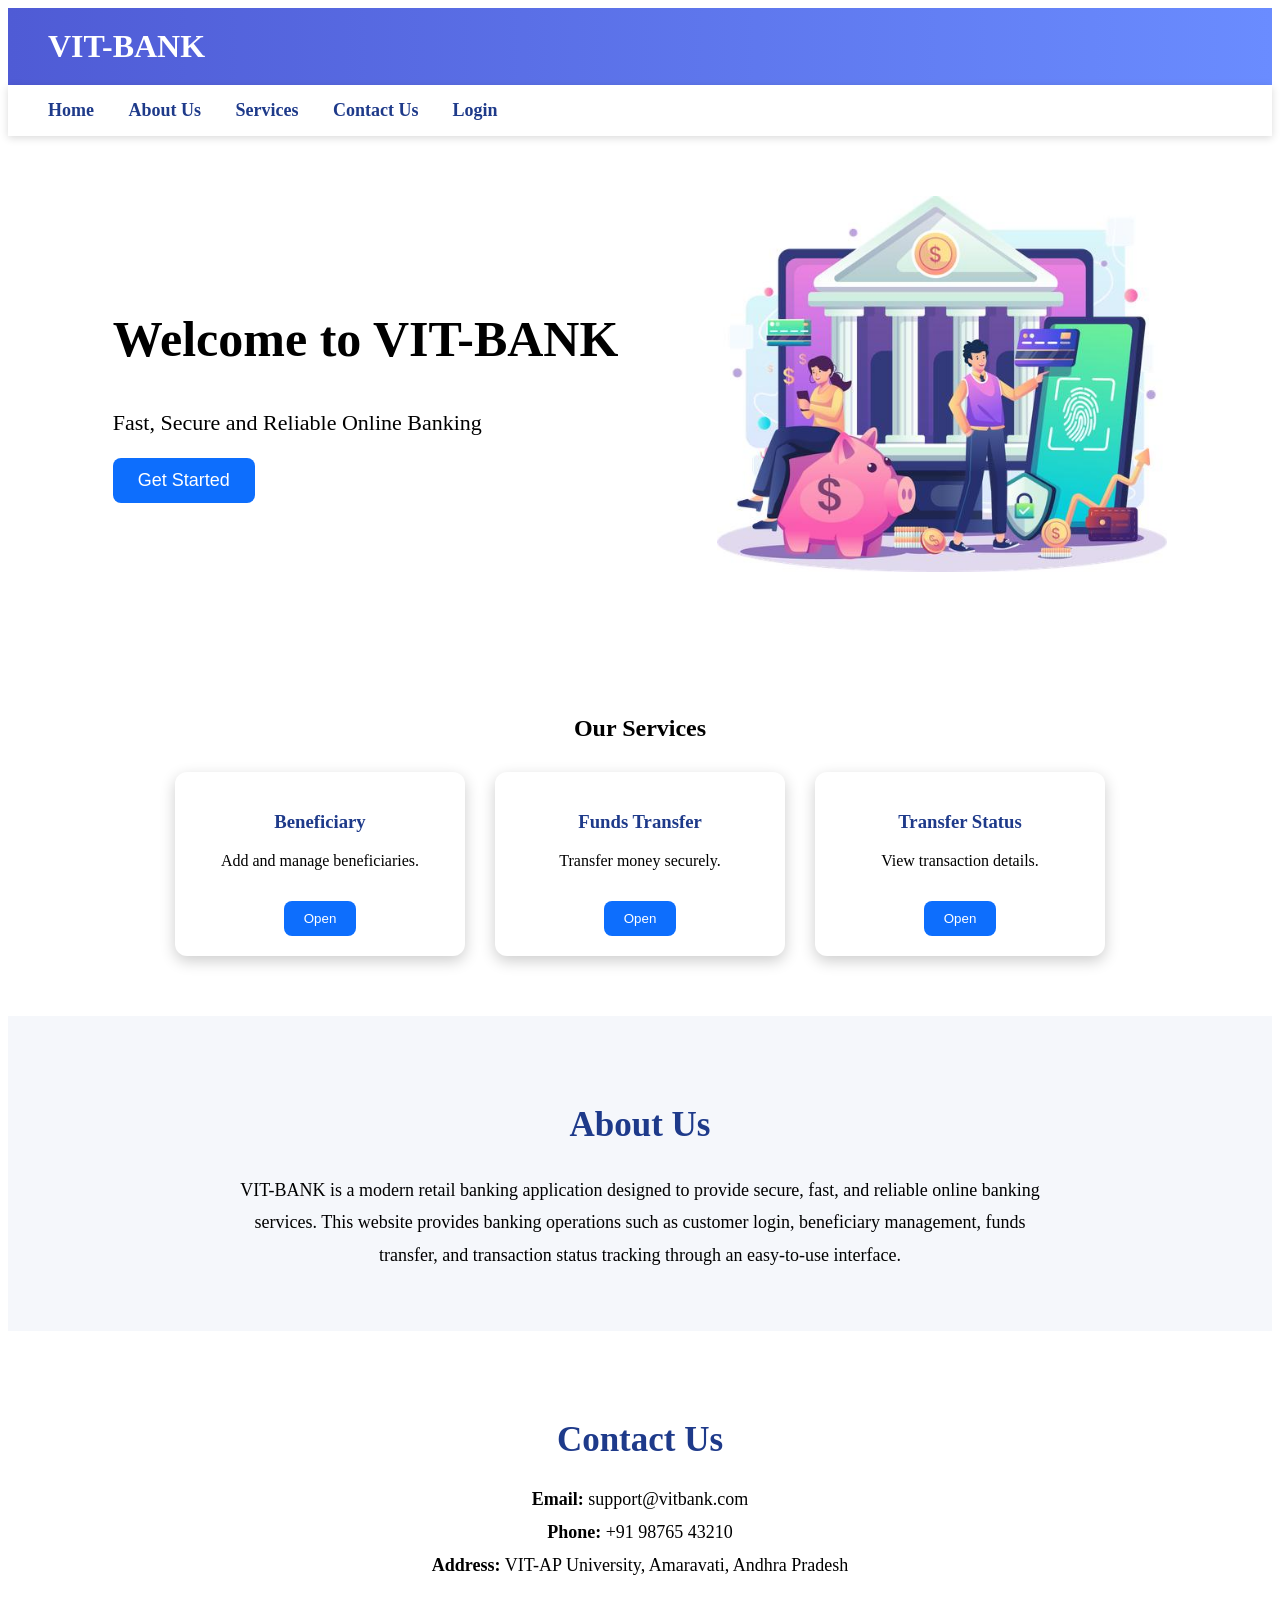
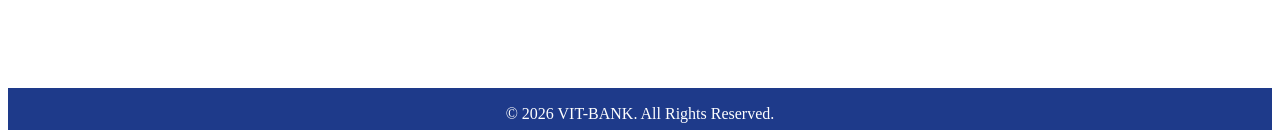
<file: index.html>
<!DOCTYPE html>
<html>
    <head>
        <title> VIT-BANK </title>
        <link rel="stylesheet" href="styles.css">
    </head>
    <body>
        <header>
            <h1> VIT-BANK </h1>
        </header>
        <nav>
            <a href="index.html"> Home </a>
            <a href="#about"> About Us </a>
            <a href="#services"> Services </a>
            <a href="#contact">Contact Us</a>
            <a href="login.html">Login</a>
        </nav>
        <section class="hero">
            <div class="hero-text">
                <h1>Welcome to VIT-BANK</h1>
                <p>
                    Fast, Secure and Reliable Online Banking
                </p>
                <a href="login.html">
                <button>Get Started</button>
                </a>
            </div>
            <div class="hero-image">
                <img src="background_welcome.jpg" alt="Banking Image">
            </div>
        </section>
        <section id="services">
            <h2>Our Services</h2>
            <div class="service-container">
                <div class="card">
                    <h3>Beneficiary</h3>
                    <p>Add and manage beneficiaries.</p>
                    <a href="beneficiary.html">
                        <button>Open</button>
                    </a>
                 </div>
                <div class="card">
                    <h3>Funds Transfer</h3>
                    <p>Transfer money securely.</p>
                    <a href="fund_transfer.html">
                        <button>Open</button>
                    </a>
                </div>
                <div class="card">
                    <h3>Transfer Status</h3>
                    <p>View transaction details.</p>
                    <a href="fund_status.html">
                        <button>Open</button>
                    </a>
                </div>
            </div>
        </section>
        <section id="about">
            <h2>About Us</h2>
            <p>
                VIT-BANK is a modern retail banking application designed to provide
                secure, fast, and reliable online banking services. This website
                provides banking operations such as customer login, beneficiary
                management, funds transfer, and transaction status tracking through
                an easy-to-use interface.
            </p>
        </section>
        <section id="contact">
            <h2>Contact Us</h2>
            <p><strong>Email:</strong> support@vitbank.com</p>
            <p><strong>Phone:</strong> +91 98765 43210</p>
            <p><strong>Address:</strong> VIT-AP University, Amaravati, Andhra Pradesh</p>
        </section>
        <footer>
            <p>© 2026 VIT-BANK. All Rights Reserved.</p>
        </footer>
    </body>
</html>
</file>
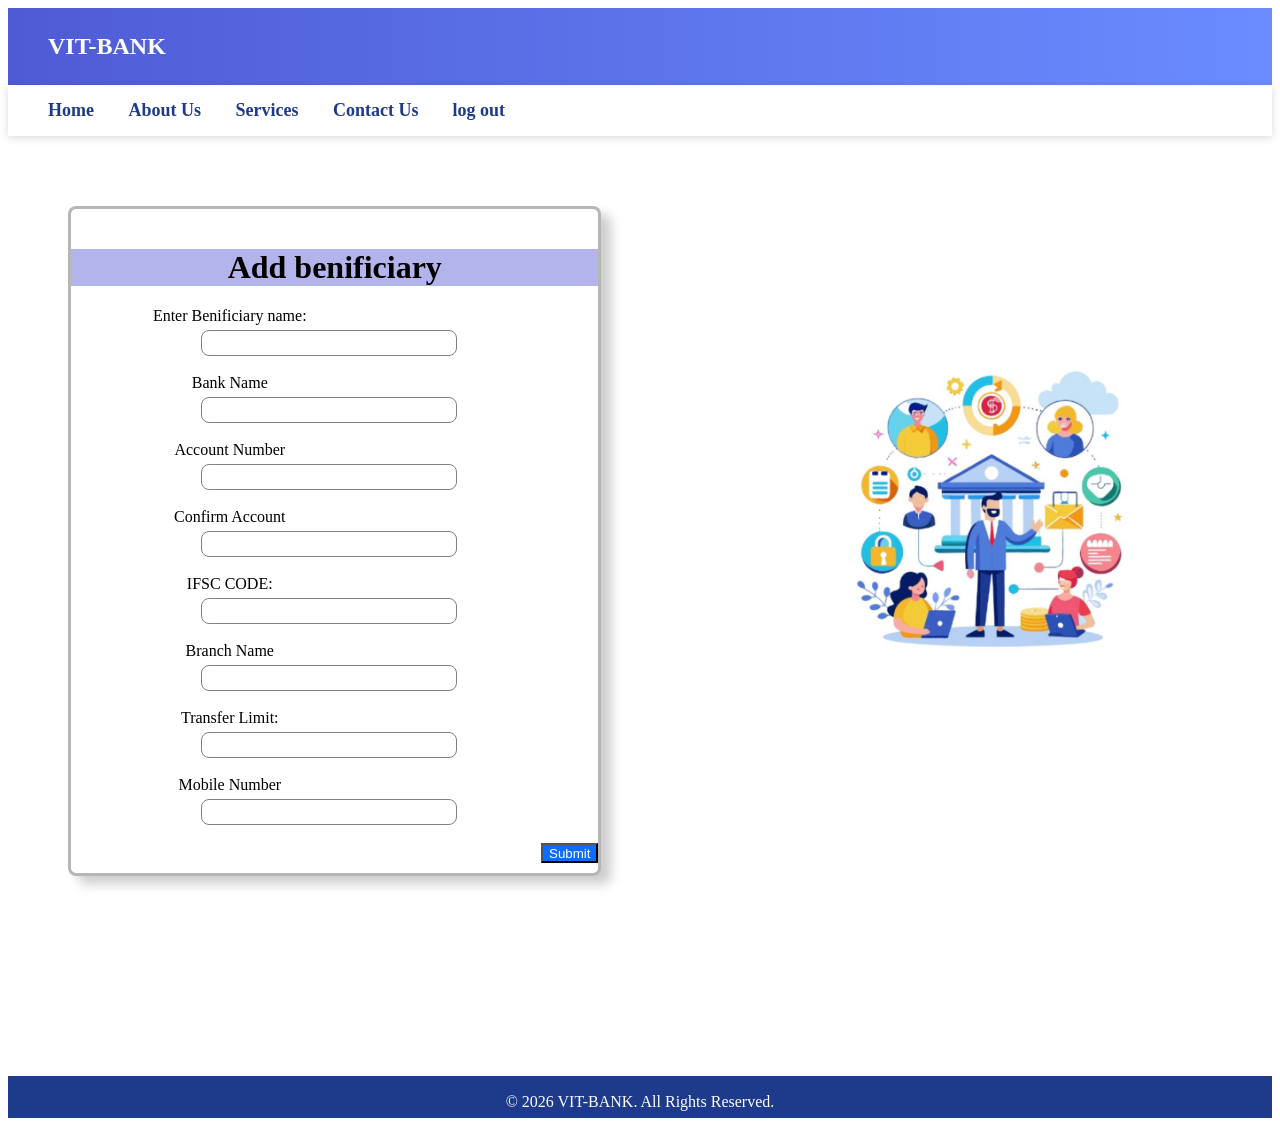
<file: beneficiary.html>
<!DOCTYPE html>
<html>
    <head>
        <title> Benificiary details </title>
        <link rel="stylesheet" href="beni_style.css">
    </head>
    <body>
        <div>
            <header class="top-bar">
                <h2>VIT-BANK</h2>
            </header>
        </div>
        <nav>
            <a href="index.html"> Home </a>
            <a href="#about"> About Us </a>
            <a href="#services"> Services </a>
            <a href="#contact">Contact Us</a>
            <a href="logout.html"> log out </a>
        </nav>
        <div class="form-container">
            <div class="form-beni">
                <h1 class="heading"> Add benificiary </h1>
                <form>
                    <label for="beneficiaryName"> Enter Benificiary name: </label>
                    <input type="text" id="benificiaryName" name="benificiaryName"><br>
                    <label for="bankName"> Bank Name</label>
                    <input type="text" id="bankName" name="bankName"><br>
                    <label for="accountNumber"> Account Number </label>
                    <input type="number" id="accountNumber" name="accountNumber"><br>
                    <label for="confirmAccount"> Confirm Account</label>
                    <input type="number" id="confirmAccount" name="confirmAccount"><br>
                    <label for="Ifsc"> IFSC CODE: </label>
                    <input type="number" id="Ifsc" name="Ifsc"><br>
                    <label for="BranchName">Branch Name</label>
                    <input type="text" id="BranchName" name="BranchName"><br>
                    <label for="Transferlimit"> Transfer Limit: </label>
                    <input type="number" id="Transferlimit" name="Transferlimit"><br>
                    <label for="mobileNumber"> Mobile Number </label>
                    <input type="number" id="mobileNubmer" name="mobileNumber"><br>
                    <button class="submit-button"> Submit </button><br>
                </form>
            </div>
                <div class="hero-image">
                <img src="background_beni.jpg" alt="Banking Image">
            </div>
        </div>
        <footer>
            <p>© 2026 VIT-BANK. All Rights Reserved.</p>
        </footer>
    </body>
</html>
</file>
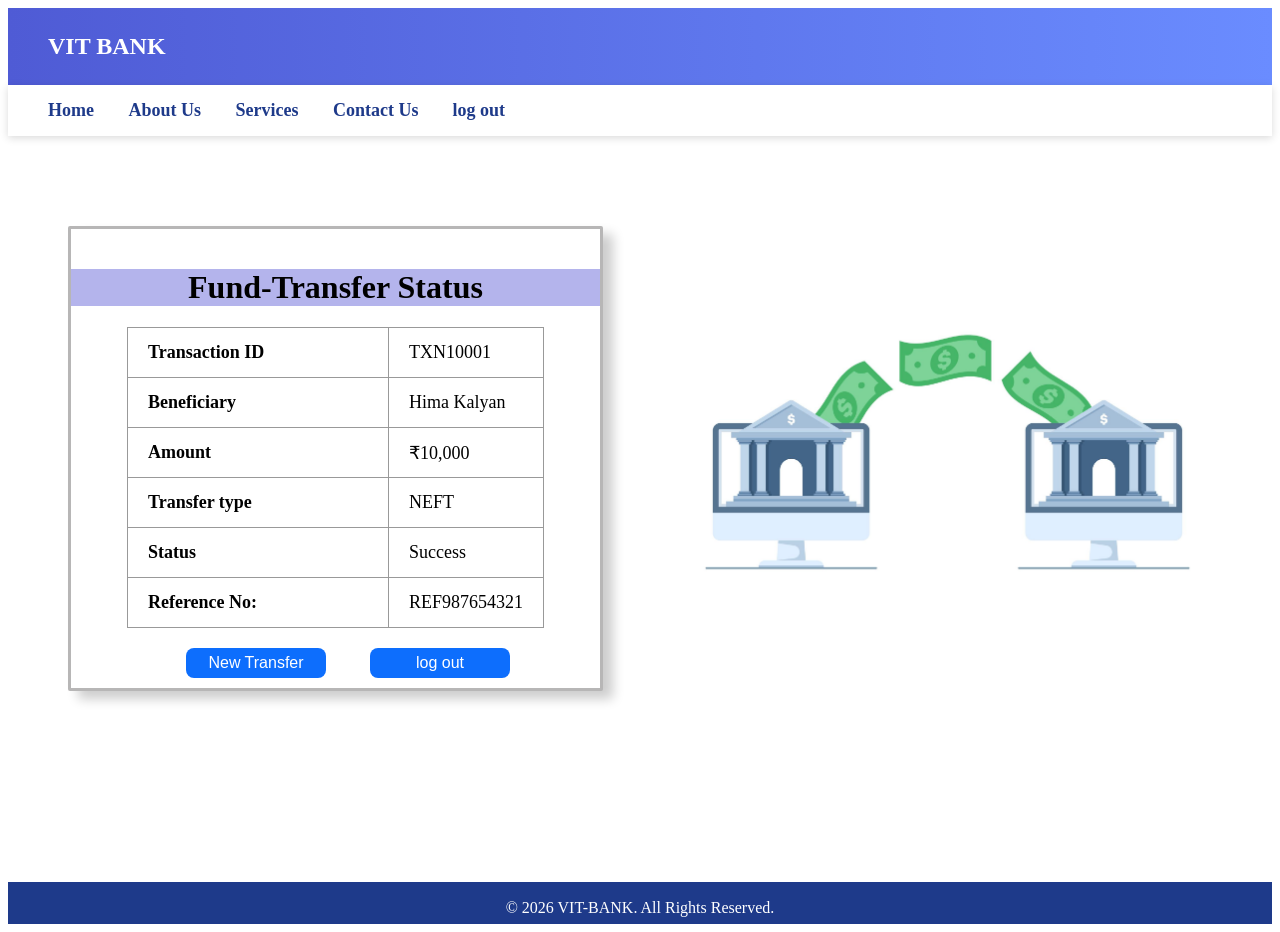
<file: fund_status.html>
<!DOCTYPE html>
<html>
    <head>
        <title> Fund Transfer Status </title>
    </head>
    <link rel="stylesheet" href="fund_status.css">
    <body>
        <div>
            <header class="top-bar">
                <h2> VIT BANK </h2>
            </header>
        </div>
        <nav>
            <a href="index.html"> Home </a>
            <a href="#about"> About Us </a>
            <a href="#services"> Services </a>
            <a href="#contact">Contact Us</a>
            <a href="logout.html"> log out </a>
        </nav>
        <div class="form-container">
            <div class="fund-status-box">
                <h1 class="heading"> Fund-Transfer Status </h1>
                <table border="1">
                    <tr>
                        <td>Transaction ID</td>
                        <td>TXN10001</td>
                    </tr>
                    <tr>
                        <td>Beneficiary</td>
                        <td>Hima Kalyan</td>
                    </tr>
                    <tr>
                        <td>Amount</td>
                        <td>₹10,000</td>
                    </tr>
                    <tr>
                        <td> Transfer type </td>
                        <td> NEFT </td>
                    </tr>
                    <tr>
                        <td>Status</td>
                        <td>Success</td>
                    </tr>
                    <tr>
                        <td> Reference No: </td>
                        <td> REF987654321 </td>
                    </tr>
                </table>
                <button class="transfer-button"> New Transfer </button>
                <button class="logout-button"> log out </button>
            </div>
            <div class="hero-image">
                <img src="background_fundt.jpg" alt="Banking Image">
            </div>
        </div>
        <footer>
            <p>© 2026 VIT-BANK. All Rights Reserved.</p>
        </footer>
    </body>
</html>
</file>
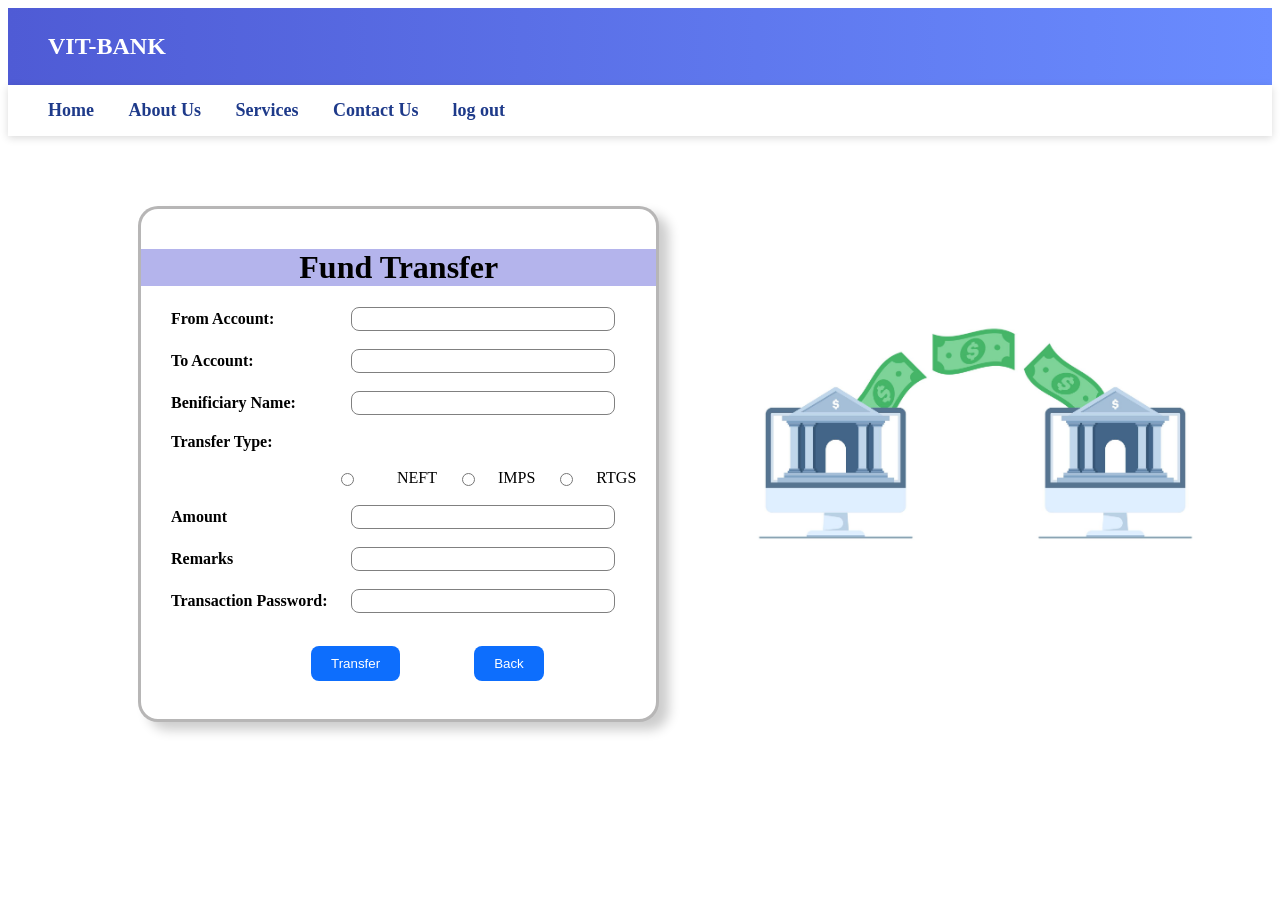
<file: fund_transfer.html>
<!DOCTYPE html>
<html>
    <head>
        <title> Fund Transfer page </title>
        <link rel="stylesheet" href="fundStyle.css">
    </head>
    <body>
        <div>
            <header class="top-bar">
                <h2>VIT-BANK</h2>
            </header>
        </div>
        <nav>
            <a href="index.html"> Home </a>
            <a href="#about"> About Us </a>
            <a href="#services"> Services </a>
            <a href="#contact">Contact Us</a>
            <a href="logout.html"> log out </a>
        </nav>
        <div class="form-container">
            <div class="fund-box">
                <h1 class="heading"> Fund Transfer </h1>
                <form>
                    <div class="form-row">
                        <label for="fromAccount"> From Account: </label>
                        <input type="number" id="fromAccount" name="fromAccount"><br>
                    </div>
                    <div class="form-row">
                        <label for="toAccount"> To Account: </label>
                        <input type="number" id="toAccount" name="toAccount">
                    </div>
                    <div class="form-row">
                        <label for="benificiary"> Benificiary Name: </label>
                        <input type="text" id="benificiary" name="benificiary"><br>
                    </div>
                    <div class="form-row">
                        <label> Transfer Type: </label>
                    </div>
                    <div class="radio-group">
                        <input type="radio" id="neft" name="transferType"><br>
                        <label for="neft"> NEFT </label>
                        <input type="radio" id="imps" name="transferType">
                        <label for="imps"> IMPS </label>
                        <input type="radio" id="rtgs" name="transferType">
                        <label for="rtgs"> RTGS </label>
                    </div>
                    <div class="form-row">
                        <label for="amount"> Amount </label>
                        <input type="number" id="amount" name="amount"><br>
                    </div>
                    <div class="form-row">
                        <label for="remarks"> Remarks </label>
                        <input type="text" id="remarks" name="remarks"><br>
                    </div>
                    <div class="form-row">
                        <label for="tpassword"> Transaction Password: </label>
                        <input type="password" id="tpassword" name="tpassword"><br>
                    </div>
                </form>
                <button class="transfer-button"> Transfer</button>
                <button class="back-button"> Back </button>
            </div>
            <div class="hero-image">
                <img src="background_fundt.jpg" alt="Banking Image">
            </div>
        </div>
    </body>
</html>
</file>
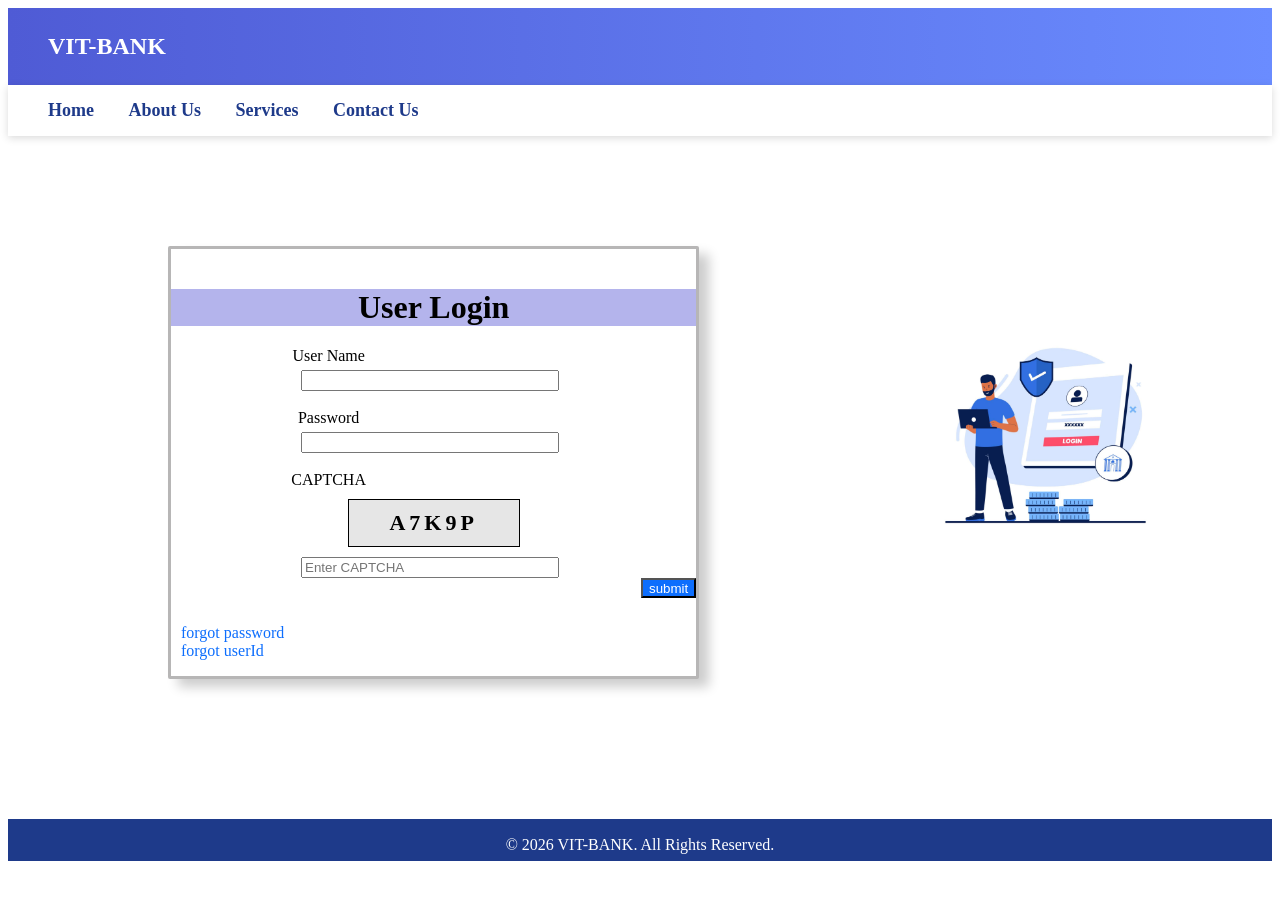
<file: login.html>
<!DOCTYPE html>
<html>
    <head> 
        <title> login page</title>
        <link rel="stylesheet" href="login_styles.css">
    </head>
    <body>
        <div>
            <header class="top-bar">
                <h2>VIT-BANK</h2>
            </header>
        </div>
        <nav>
            <a href="index.html"> Home </a>
            <a href="#about"> About Us </a>
            <a href="#services"> Services </a>
            <a href="#contact">Contact Us</a>
        </nav>
        <div class="login-container">
            <div class="login-box">
                <h1 class="heading"> User Login </h4>
                <forms>
                    <label for="username" class="username-label">User Name</label>
                    <input type="text" id="username" name="username"><br>
                    <label for="password"> Password</label>
                    <input type="password" id="password" name="password"><br>
                    <label for="captcha">CAPTCHA</label>
                   <div class="captcha-box">
                        A7K9P
                    </div>
                   <input type="text" id="captcha" placeholder="Enter CAPTCHA">
                   <button class="submit-button"> submit </button>
                </forms>
                <p class="forgot-pass"> forgot password</p>
                <p class="forgot-uid"> forgot userId</p>
           </div>
            <div class="hero-image">
            <img src="background_login.jpg" alt="Banking Image">
            </div>
        </div>
        <footer>
            <p>© 2026 VIT-BANK. All Rights Reserved.</p>
        </footer>
    </body>
</html>
</file>
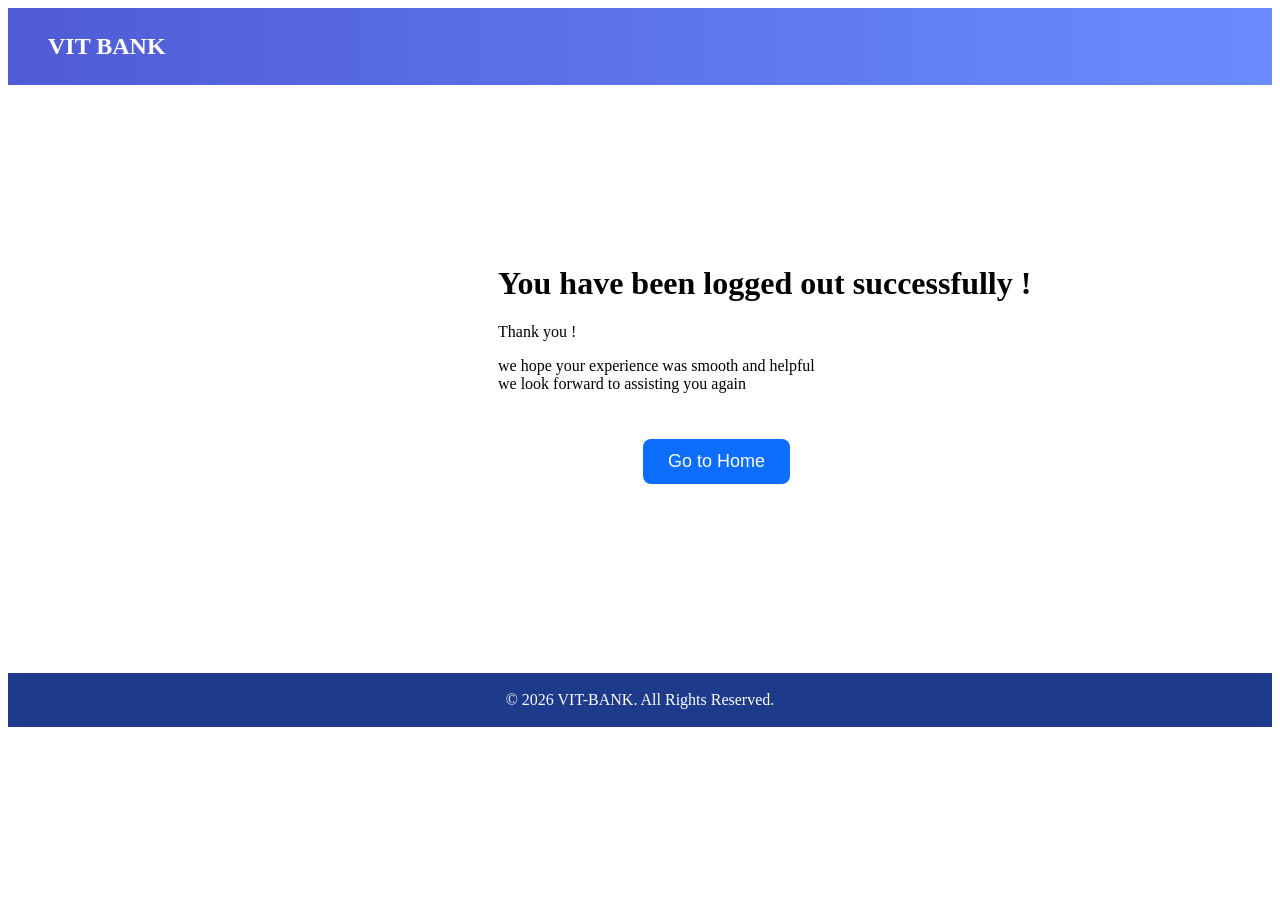
<file: logout.html>
<!DOCTYPE html>
<html>
    <head>
        <title>Logout Page</title>
        <link rel="stylesheet" href="logout_style.css">
    </head>
    <body>
        <div>
            <header class="top-bar">
            <h2> VIT BANK </h2>
        </header>
        </div>
        <div class="logout-container">
            <h1> You have been logged out successfully !</h1>
            <div>
                <p> Thank you !</p>
            </div>
            <div>
                <p> we hope your experience was smooth and helpful<br> we look forward to assisting you again</p>
            </div>
            <a href="index.html">
                <button> Go to Home </button>
            </a>
        </div>
        <footer>
            <p>© 2026 VIT-BANK. All Rights Reserved.</p>
        </footer>
    </body>
</html>
</file>
<file: styles.css>
.hero{
    display:flex;
    justify-content:space-around;
    align-items:center;
    padding:60px;
}

.hero-text{
    width:45%;
}

.hero-text h1{
    font-size:50px;
}

.hero-text p{
    font-size:22px;
}

.hero-image img{
    width:450px;
}
header{
    background: linear-gradient(to right,#4f5bd5,#6a8cff);
    color:white;
    padding:20px 40px;
}

header h1{
    margin:0;
}
nav{
    background:#ffffff;
    padding:15px 40px;
    box-shadow:0 2px 8px rgba(0,0,0,0.15);
}

nav a{
    text-decoration:none;
    color:#1e3a8a;
    font-size:18px;
    margin-right:30px;
    font-weight:bold;
}

nav a:hover{
    color:#4f5bd5;
}
.hero button{
    padding:12px 25px;
    border:none;
    border-radius:8px;
    background:#0d6efd;
    color:white;
    font-size:18px;
    cursor:pointer;
}

.hero button:hover{
    background:#0849b5;
}
#services{
    text-align:center;
    padding:60px;
}

.service-container{
    display:flex;
    justify-content:center;
    gap:30px;
    margin-top:30px;
}

.card{
    width:250px;
    background:white;
    border-radius:12px;
    padding:20px;
    box-shadow:0 5px 15px rgba(0,0,0,0.2);
}

.card h3{
    color:#1e3a8a;
}

.card button{
    margin-top:15px;
    padding:10px 20px;
    background:#0d6efd;
    color:white;
    border:none;
    border-radius:8px;
    cursor:pointer;
}
#about{
    padding:60px;
    text-align:center;
    background:#f5f7fb;
}

#about h2{
    color:#1e3a8a;
    font-size:35px;
}

#about p{
    width:70%;
    margin:auto;
    font-size:18px;
    line-height:1.8;
}
#contact{
    padding:60px;
    text-align:center;
}

#contact h2{
    color:#1e3a8a;
    font-size:35px;
}

#contact p{
    font-size:18px;
    margin:12px;
}
footer{
    background:#1e3a8a;
    color:white;
    text-align:center;
    padding:1px;
    margin-top:40px;
    height:40px;
}
</file>
<file: beni_style.css>
input{
    display:block;
    width:250px;
    height:22px;
    margin-left:130px;
    margin-bottom:0%;
    border:1px solid gray;
    border-radius:8px;
}
label{
    display:block;
    text-align:center;
    margin-bottom: 5px;
    margin-right:210px;
}
.form-container{
    display:flex;
    justify-content:center;
    align-items:center;
    gap:80px;
    padding:60px;
}
.form-beni{
    border-color: rgba(39, 37, 37, 0.332);
    border-style: solid;
    border-radius:8px;
    width:550px;
    margin:auto;
    margin-top:10px;
    box-shadow: 10px 8px 12px rgba(0,0,0,0.2);
    margin-right:90px;
    color:black;
    background-color: white;
    margin-bottom:100px;
}
.submit-button{
    margin-bottom:10px;
    margin-left:470px;
    height:20px;
    cursor:pointer;
    color:white;
    background-color:rgb(13, 110, 253);
}
.heading{
    text-align: center;
    background-color: rgba(130, 130, 223, 0.599);
    color: black;
    margin-top:40px;
}

.bank-name{
    margin-left:20px;
}
.top-bar{
    background: linear-gradient(to right,#4f5bd5,#6a8cff);
    color:white;
    padding:5px 40px;
}
.hero-image img{
    width:650px;
    max-width:100%;
    margin-bottom:150px;
}
nav{
    background:#ffffff;
    padding:15px 40px;
    box-shadow:0 2px 8px rgba(0,0,0,0.15);
}

nav a{
    text-decoration:none;
    color:#1e3a8a;
    font-size:18px;
    margin-right:30px;
    font-weight:bold;
}

nav a:hover{
    color:#4f5bd5;
}
footer{
    background:#1e3a8a;
    color:white;
    text-align:center;
    padding:1px;
    margin-top:40px;
    height:40px;
}
</file>
<file: fund_status.css>
.form-container{
    display:flex;
    justify-content:center;
    align-items:center;
    gap:80px;
    padding:60px;
}
.fund-status-box{
    border-color: rgba(39, 37, 37, 0.332);
    border-style: solid;
    border-radius:2px;
    width:550px;
    margin:auto;
    margin-top:30px;
    box-shadow: 10px 8px 12px rgba(0,0,0,0.2);
    background-color:white;
    color:black;
}
.heading{
    text-align: center;
    background-color: rgba(130, 130, 223, 0.599);
    color: balck;
    margin-top:40px;
}
table{
    margin: 20px auto;
    border-collapse: collapse;
}
td{
    border: 1px solid #999;
    padding: 12px 20px;
    font-size: 18px;
}
tr{
    height: 50px;
}
td:first-child{
    font-weight: bold;
    width: 220px;
}
button{
    width:140px;
    height:40px;
    border:none;
    border-radius:8px;
    background:#0d6efd;
    color:white;
    cursor:pointer;
    font-size:16px;
}
.transfer-button{
    margin-bottom:10px;
    margin-left: 115px;
    height:30px;
    cursor:pointer;
    color:white;
    background-color:rgb(13, 110, 253);
}
.logout-button{
    margin-bottom:10px;
    margin-left:40px;
    height:30px;
    cursor:pointer;
    color:white;
    background-color:rgb(13, 110, 253);
}
.top-bar{
    background: linear-gradient(to right,#4f5bd5,#6a8cff);
    color:white;
    padding:5px 40px;
}
nav{
    background:#ffffff;
    padding:15px 40px;
    box-shadow:0 2px 8px rgba(0,0,0,0.15);
}

nav a{
    text-decoration:none;
    color:#1e3a8a;
    font-size:18px;
    margin-right:30px;
    font-weight:bold;
}

nav a:hover{
    color:#4f5bd5;
}
.hero-image img{
    width:550px;
    max-width:100%;
    margin-top:80px;
    margin-bottom:150px;
}
footer{
    background:#1e3a8a;
    color:white;
    text-align:center;
    padding:1px;
    margin-top:40px;
    height:40px;
}
</file>
<file: fundStyle.css>
.form-container{
    display:flex;
    justify-content:center;
    align-items:center;
    gap:80px;
    padding:60px;
}
.fund-box{
    border-color: rgba(39, 37, 37, 0.332);
    border-style: solid;
    border-radius:20px;
    width:600px;
    margin:auto;
    margin-top:10px;
    box-shadow: 10px 8px 12px rgba(0,0,0,0.2);
    background-color:white;
    color:black;
    height:510px;
    margin-left:70px;
}
.form-row{
    display: flex;
    align-items: center;
    margin: 18px 30px;
}

.form-row label{
    width: 180px;
    text-align: left;
    margin: 0;
    font-weight: bold;
}

.form-row input{
    width: 250px;
    height: 20px;
    margin: 0;
    border: 1px solid gray;
    border-radius: 8px;
    padding-left: 10px;
}
.radio-group{
    display:flex;
    align-items:center;
    gap:20px;
    margin-left:195px;   /* Adjust according to your layout */
    margin-bottom:15px;
}
.transfer-button{
    margin-top:15px;
    padding:10px 20px;
    background:#0d6efd;
    color:white;
    border:none;
    border-radius:8px;
    cursor:pointer;
    margin-left:170px;
}
.back-button{
    margin-top:15px;
    padding:10px 20px;
    background:#0d6efd;
    color:white;
    border:none;
    border-radius:8px;
    cursor:pointer;
    margin-left:70px;
}
.heading{
    text-align: center;
    background-color: rgba(130, 130, 223, 0.599);
    color: balck;
    margin-top:40px;
}
nav{
    background:#ffffff;
    padding:15px 40px;
    box-shadow:0 2px 8px rgba(0,0,0,0.15);
}

nav a{
    text-decoration:none;
    color:#1e3a8a;
    font-size:18px;
    margin-right:30px;
    font-weight:bold;
}

nav a:hover{
    color:#4f5bd5;
}
.top-bar{
    background: linear-gradient(to right,#4f5bd5,#6a8cff);
    color:white;
    padding:5px 40px;
}
.hero-image img{
    width:550px;
    max-width:100%;
    margin-top:80px;
    margin-bottom:150px;
}
</file>
<file: login_styles.css>
.heading{
    text-align: center;
    background-color: rgba(130, 130, 223, 0.599);
    color: balck;
    margin-top:40px;
}
input{
    display:block;
    width:250px;
    margin-left:130px;
    margin-bottom:0%
}
label{
    display:block;
    text-align:center;
    margin-bottom: 5px;
    margin-right:210px;
}
.login-container{
    display:flex;
    justify-content:center;
    align-items:center;
    gap:80px;
    padding:60px;
}
.login-box{
    border-color: rgba(39, 37, 37, 0.332);
    border-style: solid;
    border-radius:2px;
    width:550px;
    margin-top:50px;
    margin-right:100px;
    margin-left:100px;
    box-shadow: 10px 8px 12px rgba(0,0,0,0.2);
    background-color:white;
    color:black;
}
.submit-button{
    margin-bottom:10px;
    margin-left:470px;
    height:20px;
    cursor:pointer;
    color:white;
    background-color:rgb(13, 110, 253);
}
.captcha-box{
    width:150px;
    margin:10px auto;
    padding:10px;
    background:#e6e6e6;
    border:1px solid #000;
    font-size:22px;
    font-weight:bold;
    letter-spacing:4px;
    text-align:center;
    user-select:none;
}
.forgot-pass{
    margin-bottom:0px;
    color:rgb(13, 110, 253);
    margin-left:10px;
}
.forgot-uid{
    margin-top:0px;
    color:rgb(13, 110, 253);
    margin-left:10px;
}
.top-bar{
    background: linear-gradient(to right,#4f5bd5,#6a8cff);
    color:white;
    padding:5px 40px;
}

nav{
    background:#ffffff;
    padding:15px 40px;
    box-shadow:0 2px 8px rgba(0,0,0,0.15);
}

nav a{
    text-decoration:none;
    color:#1e3a8a;
    font-size:18px;
    margin-right:30px;
    font-weight:bold;
}

nav a:hover{
    color:#4f5bd5;
}
footer{
    background:#1e3a8a;
    color:white;
    text-align:center;
    padding:1px;
    margin-top:80px;
    height:40px;
}
.hero-image img{
    width:450px;
    max-width:100%;
}
</file>
<file: logout_style.css>
.logout-container{
    width:550px;
    margin-top:180px;
    margin-left:490px;
}
.top-bar{
    background: linear-gradient(to right,#4f5bd5,#6a8cff);
    color:white;
    padding:5px 40px;
}
footer{
    background:#1e3a8a;
    color:white;
    text-align:center;
    padding:2px;
    margin-top:189px;
    height:50px;
}
.logout-container button{
    padding:12px 25px;
    border:none;
    border-radius:8px;
    background:#0d6efd;
    color:white;
    font-size:18px;
    cursor:pointer;
    margin-left:145px;
    margin-top: 30px;
}
</file>
